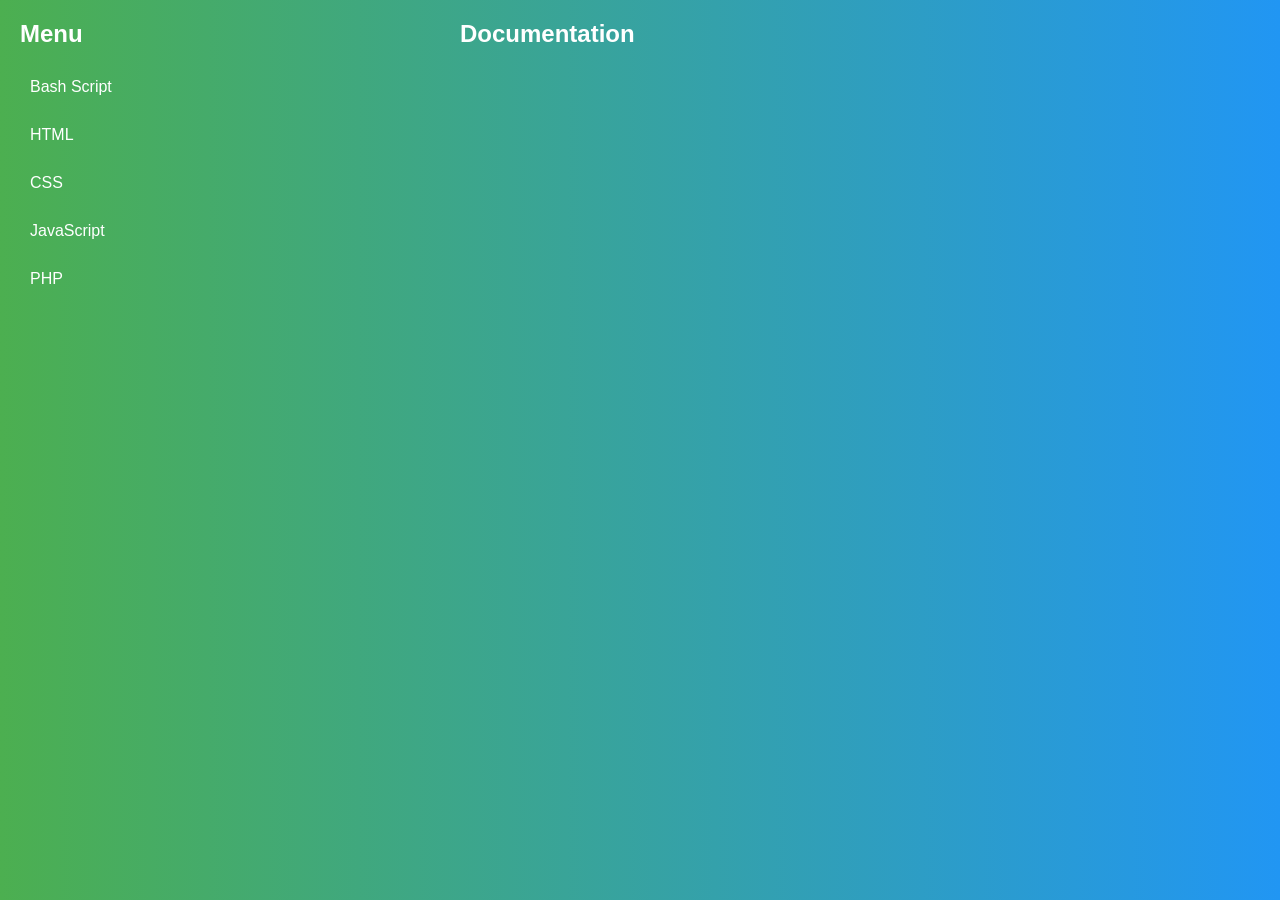
<file: scripting/login.html>
<!DOCTYPE html>
<html lang="en">
<head>
    <meta charset="UTF-8">
    <meta name="viewport" content="width=device-width, initial-scale=1.0">
    <title>Scripting Documentation</title>
    <style>
        body {
            margin: 0;
            padding: 0;
            font-family: Arial, sans-serif;
            background: linear-gradient(to right, #4CAF50, #2196F3);
            color: #fff;
            display: flex;
        }

        .menu {
            flex: 1;
            padding: 20px;
        }

        .documentation {
            flex: 2;
            padding: 20px;
        }

        ul {
            list-style-type: none;
            padding: 0;
        }

        li {
            margin-bottom: 10px;
        }

        a {
            text-decoration: none;
            color: #fff;
            display: block;
            padding: 10px;
            border-radius: 5px;
            transition: background-color 0.3s;
        }

        a:hover {
            background-color: rgba(255, 255, 255, 0.1);
        }

        .selected {
            background-color: rgba(255, 255, 255, 0.1);
        }

        h2 {
            margin-top: 0;
        }

        p {
            margin-bottom: 20px;
        }
    </style>
</head>
<body>
    <div class="menu">
        <h2>Menu</h2>
        <ul>
            <li><a href="#bash">Bash Script</a></li>
            <li><a href="#html">HTML</a></li>
            <li><a href="#css">CSS</a></li>
            <li><a href="#javascript">JavaScript</a></li>
            <li><a href="#php">PHP</a></li>
        </ul>
    </div>
    <div class="documentation">
        <h2>Documentation</h2>
        <div id="bash" style="display:none;">
            <h3>Bash Script</h3>
            <p>Bash is a Unix shell and command language.</p>
        </div>
        <div id="html" style="display:none;">
            <h3>HTML</h3>
            <p>HTML is the standard markup language for creating web pages.</p>
        </div>
        <div id="css" style="display:none;">
            <h3>CSS</h3>
            <p>CSS is used for styling web pages.</p>
        </div>
        <div id="javascript" style="display:none;">
            <h3>JavaScript</h3>
            <p>JavaScript is a programming language that enables interactive web pages.</p>
        </div>
        <div id="php" style="display:none;">
            <h3>PHP</h3>
            <p>PHP is a server-side scripting language.</p>
        </div>
    </div>

    <script>
        document.addEventListener("DOMContentLoaded", function() {
            var links = document.querySelectorAll('.menu a');

            links.forEach(function(link) {
                link.addEventListener('click', function() {
                    var selectedLink = document.querySelector('.menu a.selected');
                    if (selectedLink) {
                        selectedLink.classList.remove('selected');
                    }
                    this.classList.add('selected');

                    var id = this.getAttribute('href').substring(1);
                    var documentationSections = document.querySelectorAll('.documentation div');
                    documentationSections.forEach(function(section) {
                        section.style.display = 'none';
                    });
                    var selectedSection = document.getElementById(id);
                    selectedSection.style.display = 'block';
                });
            });
        });
    </script>
</body>
</html>
</file>
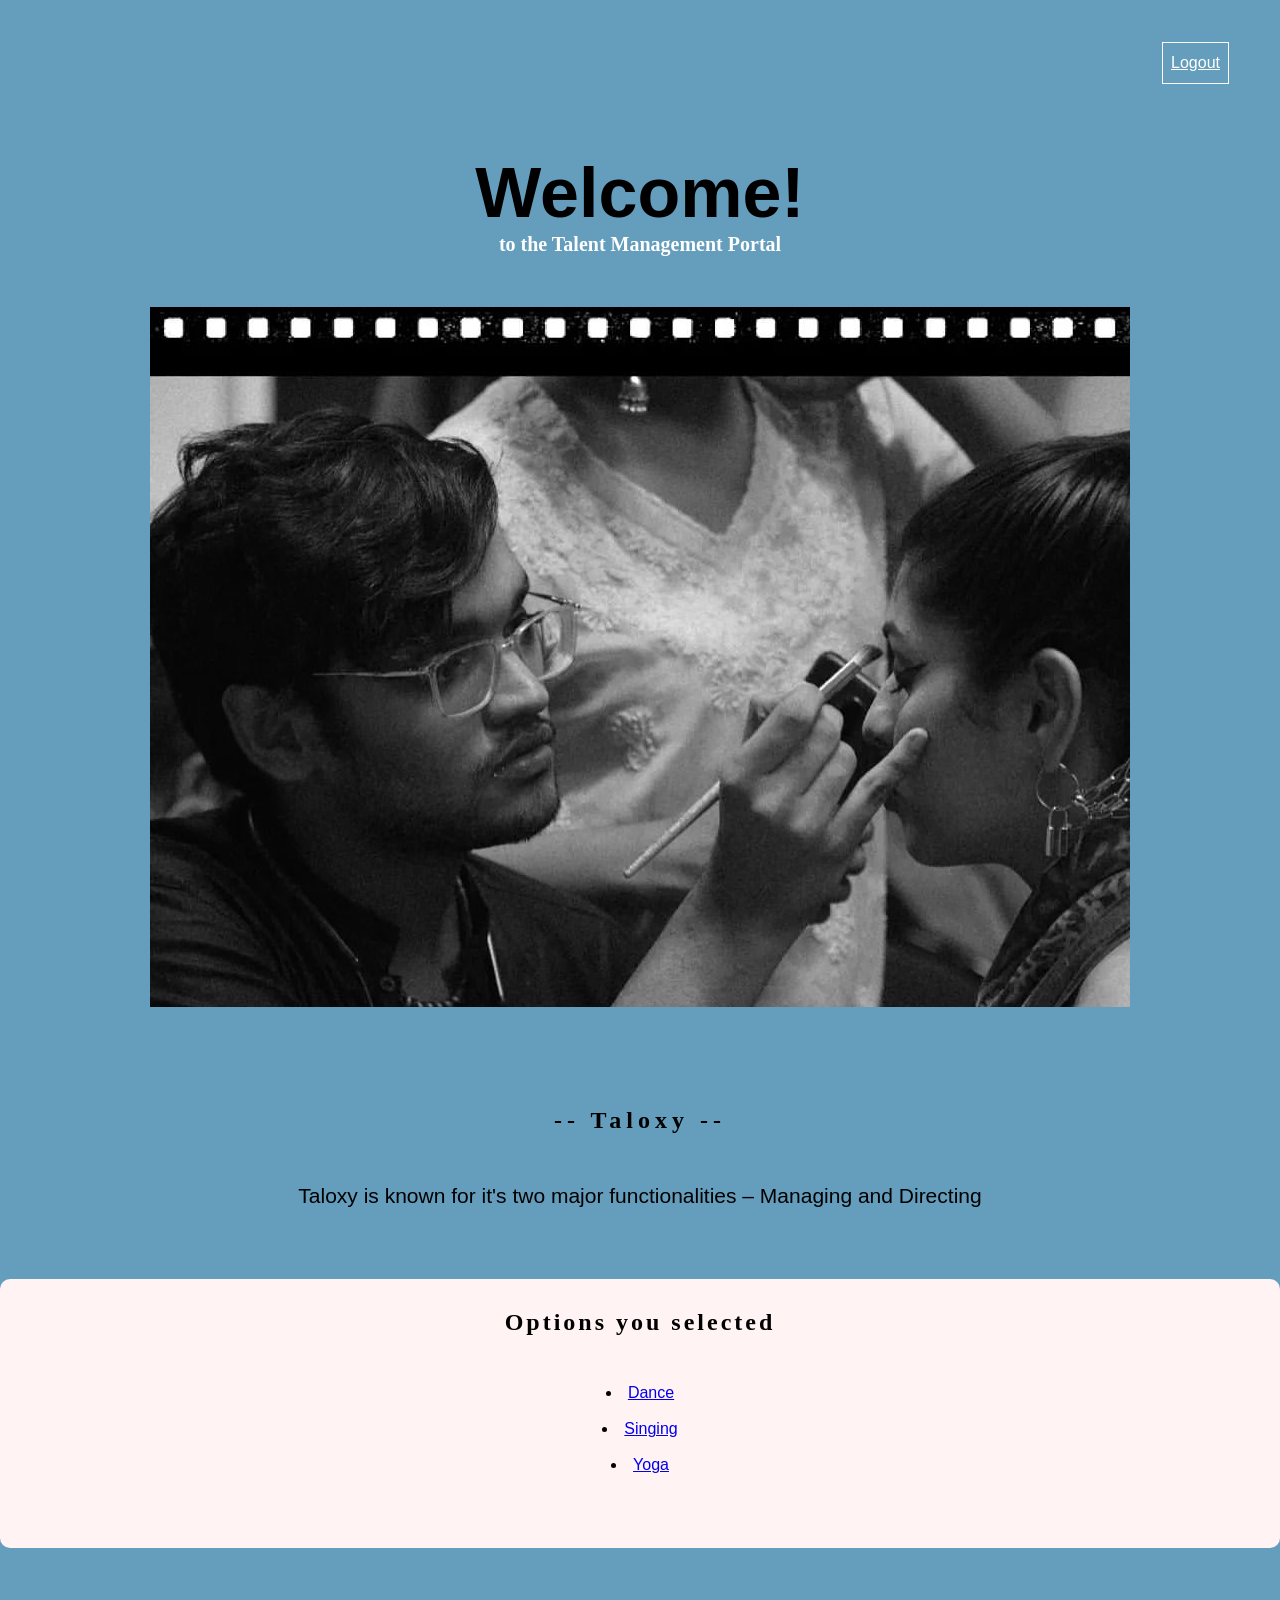
<file: Talent management portal/contentLogin/content.html>
<!DOCTYPE html>
<html>
    <head>
        <title>Content Page</title>
        <link rel="stylesheet" type="text/css" href="content.css">
    </head>
    <body>
        <body style="background-color:#659DBD"></body>

        <div class="button">
            <a href="../login page/loginindex.html" class="btn">Logout</a>
            </div>

        <div class="title">
            <h1>Welcome!</h1>
            <h2>to the Talent Management Portal</h2>
            
        
        </div>

        <div class="slider">
        </div>

        <section class="cources"></section>
<h3 id="cources">-- Taloxy --</h3>
<p>Taloxy is known for it's two major functionalities – Managing and Directing</p>
<div class="row">
       </div>
    <div class="cources-col">
        <h4>Options you selected</h4>
        <p><li><a href="https://www.youtube.com/@terencelewis75">Dance</a></li><br> <li><a href="https://www.youtube.com/@ChandraniSarma">Singing</a></li><br> <li><a href="https://www.youtube.com/@shilpayoga">Yoga</a></li><br>   </p>
    </div>
    </div>    
  


       

    </body>
</html>
</file>
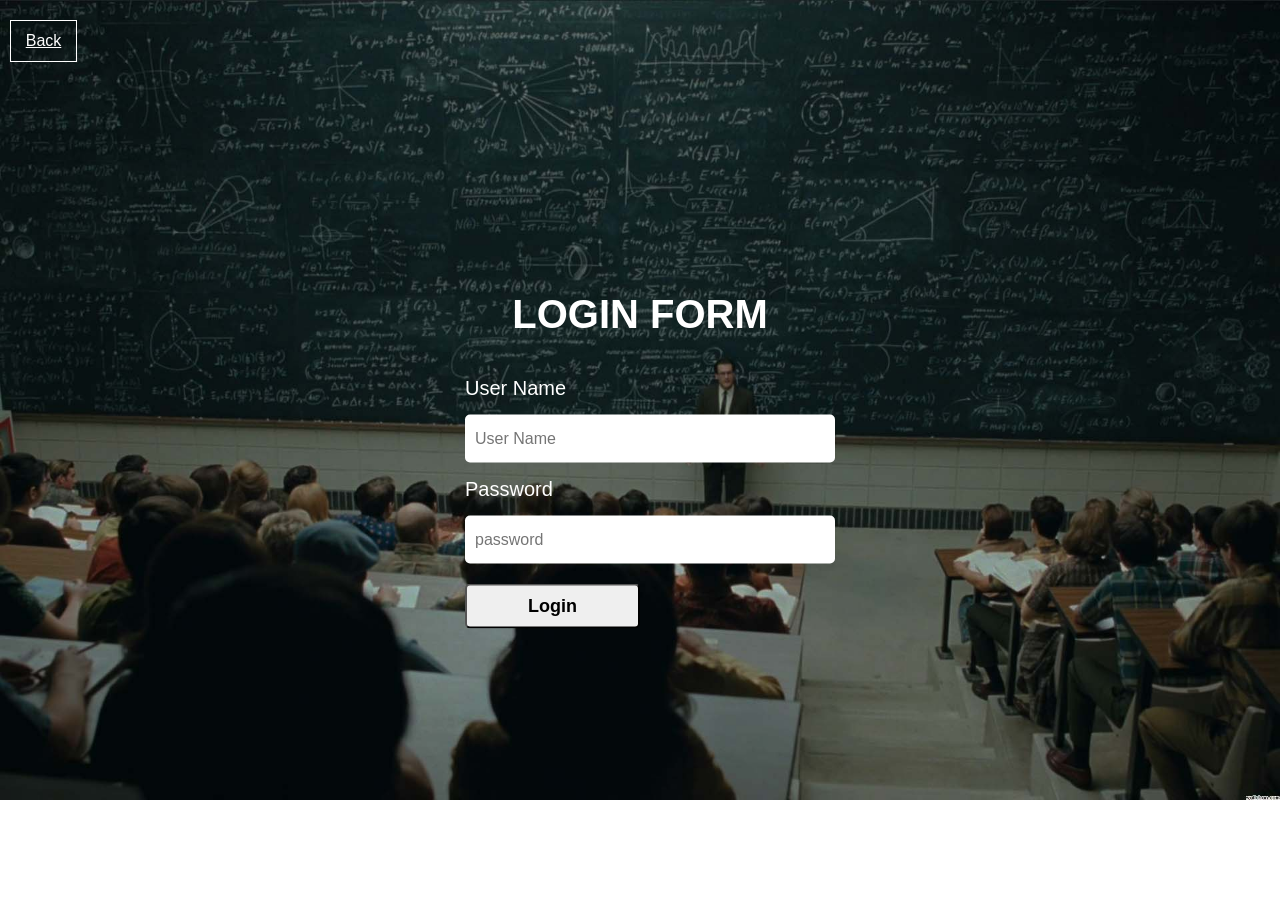
<file: Talent management portal/login page/loginindex.html>
<!DOCTYPE html>
<html>
    <head>
        <title>Login Form</title>
        <link rel="stylesheet" type="text/css" href="./loginstyle.css">
    </head>
    <body>
        <div class="login-form">
        <h1>Login Form</h1>
        <form action="#" name="login_form" method="post" onsubmit="return validate()">
            <p>User Name</p>
            <input type="text" name="user" placeholder="User Name" id="username" required>
            <p>Password</p>
            <input type="password" name="password" placeholder="password" required>
            <button type="submit">Login</button>
            </form>
            </div>
                      <div class="button">
                        <a href="../index.html" class="btn">Back</a>
                    </div>
        <script src="script.js"></script>
    </body>
</html>
</file>
<file: Talent management portal/contentLogin/content.css>
*{
    padding: 0;
    margin: 0;
    font-family: sans-serif;
}


.title{
   
    text-align: center;
    top: 100px;
    left: 50%;
    transform: translate(-50%,-50%);
    position: relative;
    }
    
    .title h1{
        color: rgb(0, 0, 0);
        font-size: 70px;    
        position: relative;    
    }

    h2{
        color: rgb(255, 255, 255);
        font-size: 20px;
        font-family: Century Gothic;
    }

    .slider {
        position: relative;
        width: 980px;
        height: 700px;
        background: url("images banner/1.jpeg");
        margin: 100px auto;
        padding: auto;
        animation: slide 10s infinite;
        
         }
         @keyframes slide {
            10%{
                background: url("images banner/2.jpeg");
            }
            20%{
                background: url("images banner/4.jpeg");
            }
            30%{
                background: url("images banner/5.jpeg");
            }
            40%{
                background: url("images banner/7.jpeg");
                
            }
            50%{
                background: url("images banner/9.jpeg");
            
            }
         }



         h3{
            color: #000000;
            text-align: center;
            margin: 30px;
            font-family: 'Arial Narrow Bold', 'sans-serif';
            letter-spacing: 5px;
            font-size: x-large;
            padding-bottom: 1%;
         }

         p{
            margin: 10px;
            color: #000;
            font-size: 21px;
            font-weight: 300;
            line-height: 22px;
            padding: 8px;
            text-align: center;
         }

         .cources-col{
            font-family: 'Arial Narrow Bold', 'sans-serif';
            text-align: center;
            margin: auto;
            flex-basis: 31%;
            background:#fff3f3;
            border-radius: 10px;
            margin-bottom: 15%;
            padding: 20px 12px;
            box-sizing: border-box;
         }
        
         h6{
            color: #ff8800;
            text-align: center;
            margin: 50px;
            font-family: 'Arial Narrow Bold', 'sans-serif';
            letter-spacing: 5px;
            font-size: x-large;
            padding-bottom: 10%;
         }

         .row{
            margin-top: 5%;
            display: flex;
            justify-content: space-between;
            text-align: center;
         }

         h4{
            color: #000000;
            text-align: center;
            margin: 10px;
            font-family: 'Arial Narrow Bold', 'sans-serif';
            letter-spacing: 3px;
            font-size: x-large;
            padding-bottom: 1%;
         }

      
         .btn {
            position: relative;
            margin-left: 25%;
            display: flex;
            justify-content: center;
            align-items: center;
        }
        .button{
            padding-left: 90%;
            margin-top: 12px;
            padding-top: 10px;
            
        }
        .btn{
            position: relative;
            font-family: sans-serif;
            color: rgb(255, 255, 255);
            height: 10px;
            width: 65px;
            padding: 15px 0;
            text-align:center;
            margin: 20px 10px;
            border: 1px solid #ffffff;
        }
        
        .btn:hover{
            background-color: #fff;
            color: #000;
        }
</file>
<file: Talent management portal/login page/loginstyle.css>
* {
    padding: 0;
    margin: 0;
    font-family: sans-serif;
}

body {
    background: url('./a2.jpg') no-repeat;
    background-size: cover;
}

.login-form {
    width: 350px;
    top: 50%;
    left: 50%;
    transform: translate(-50%, -50%);
    position: absolute;
    color: #fff;
}

.login-form h1 {
    font-size: 40px;
    text-align: center;
    text-transform: uppercase;
    margin: 40px 0;
}

.login-form p {
    font-size: 20px;
    margin: 15px 0;
}


.login-form input {
    font-size: 16px;
    width: 100%;
    padding: 15px 10px;
    border: 0;
    outline: none;
    border-radius: 5px;
}

.login-form button {
    font-size: 18px;
    font-weight: bold;
    margin: 20px 0;
    padding: 10px 15px;
    width: 50%;
    border-radius: 5px;
}
.btn {
    margin-left: 25%;
    display: flex;
    justify-content: center;
    align-items: center;
}
.btn{
    position: relative;
    font-family: sans-serif;
    color: rgb(255, 255, 255);
    height: 10px;
    width: 65px;
    padding: 15px 0;
    text-align:center;
    margin: 20px 10px;
    border: 1px solid #ffffff;
}

.btn:hover{
    background-color: #fff;
    color: #000;
}
</file>
